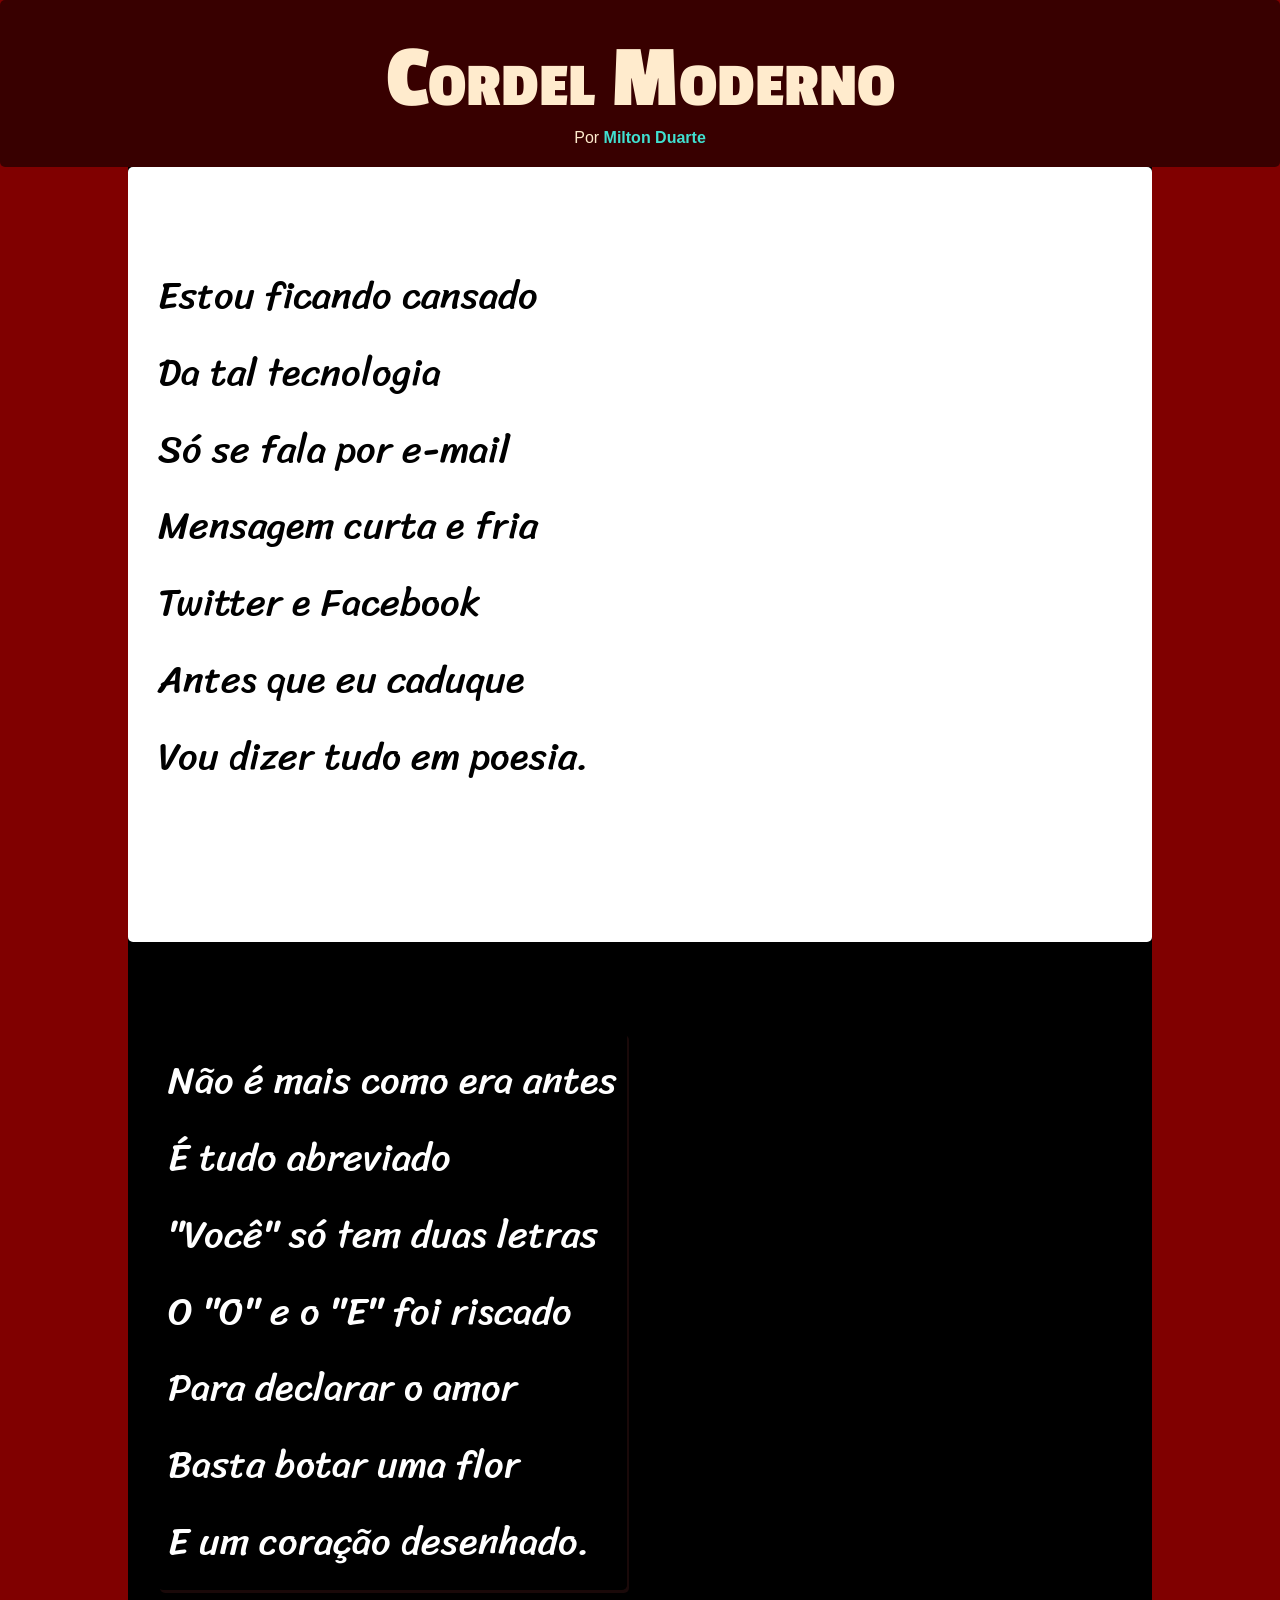
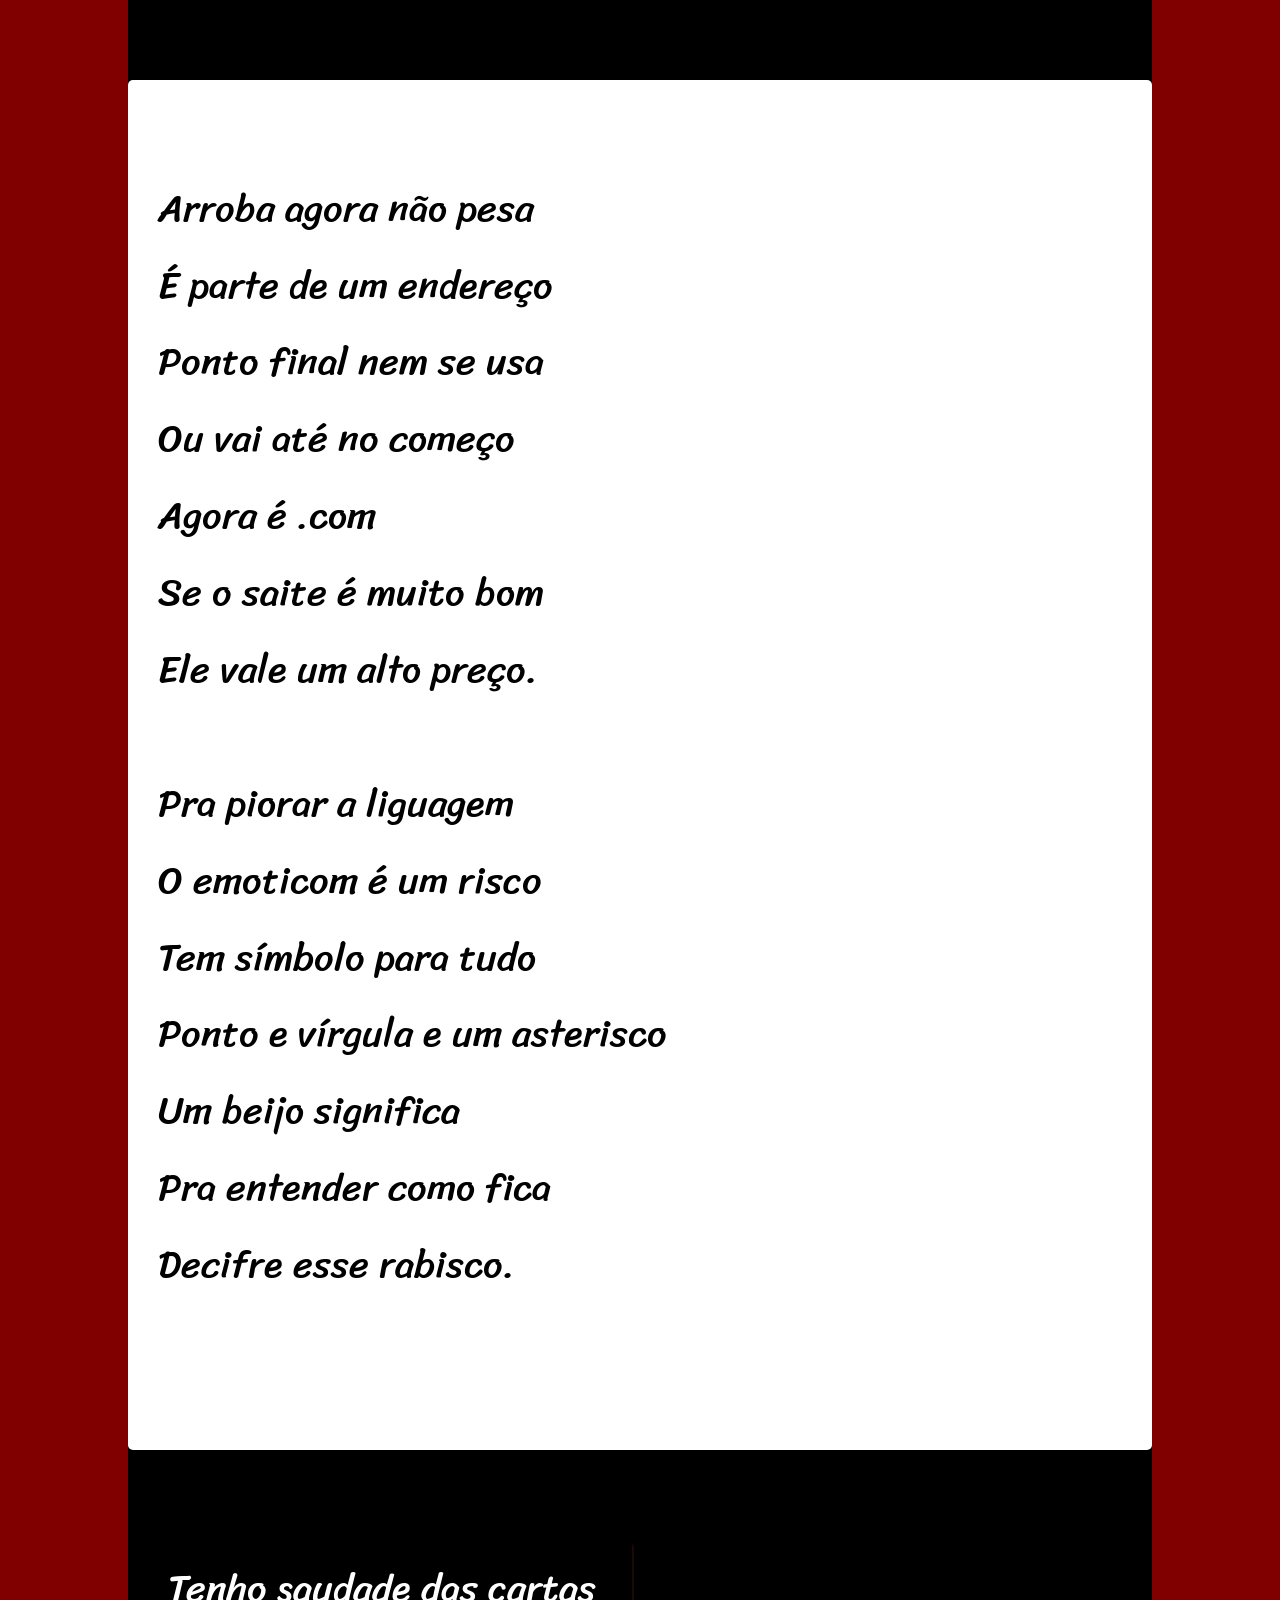
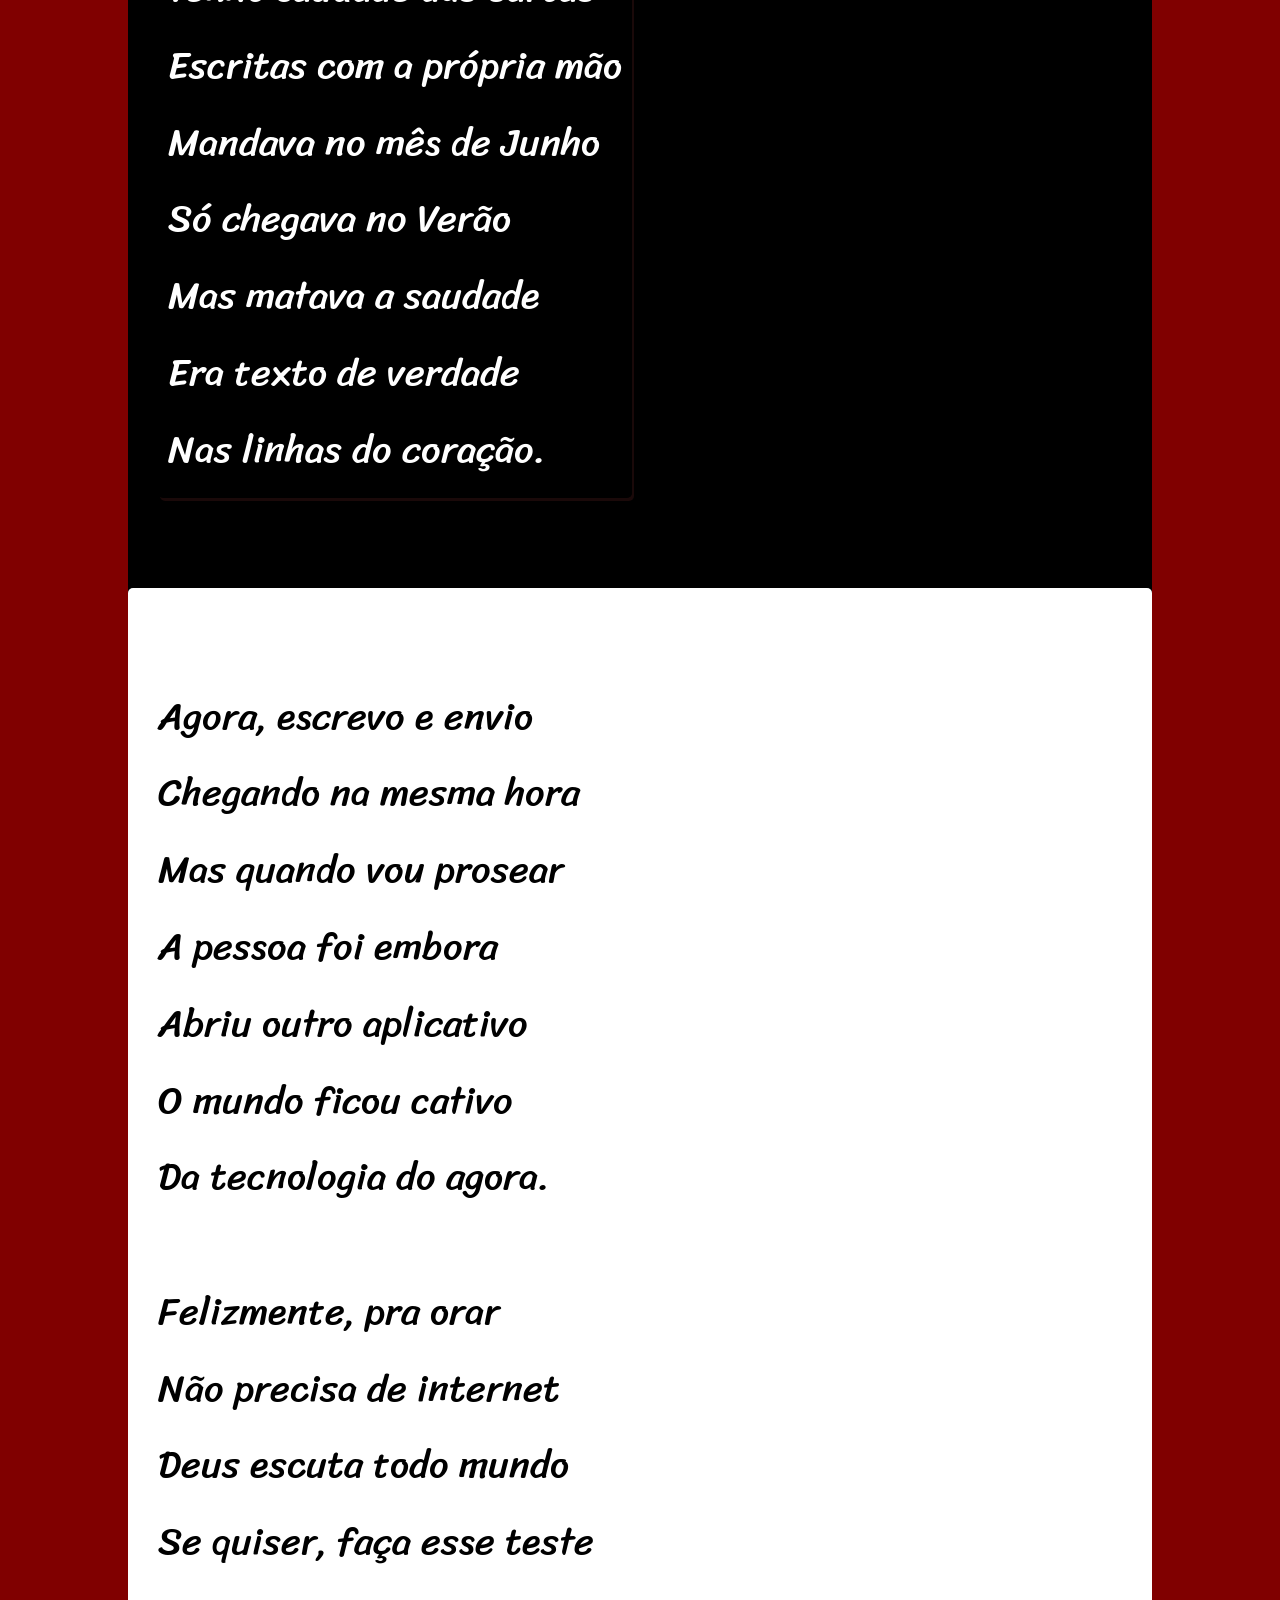
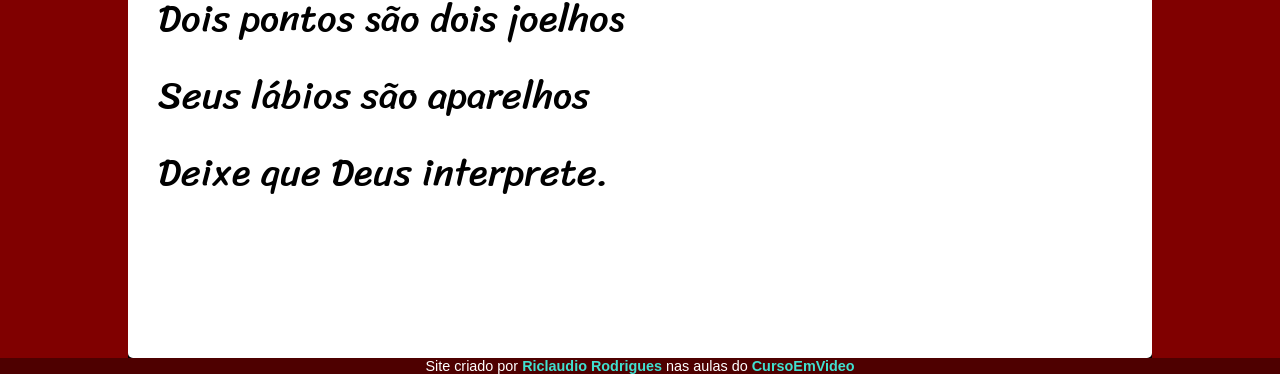
<file: index.html>
<!DOCTYPE html>
<html lang="pt-br">
<head>
    <meta charset="UTF-8">
    <meta http-equiv="X-UA-Compatible" content="IE=edge">
    <meta name="viewport" content="width=device-width, initial-scale=1.0">
    <title>Cordel moderno</title>
    <link rel="stylesheet" href="estilo/style.css">
</head>
<body> 
    <header>
        <h1>
            Cordel Moderno
        </h1>
        <p>
             Por <a href="https://www.pensador.com/autor/milton_duarte/" target="_blank">Milton Duarte</a>
        </p>
    </header>
<div>
    <section class="normal">
        <p>
            Estou ficando cansado<br>
            Da tal tecnologia<br>
            Só se fala por e-mail<br>
            Mensagem curta e fria<br>
            Twitter e Facebook<br>
            Antes que eu caduque<br>
            Vou dizer tudo em poesia.<br>
        </p>
    </section>

    <section class="imagem" id="img02">
        <p>
            Não é mais como era antes<br>
            É tudo abreviado<br>
            "Você" só tem duas letras<br>
            O "O" e o "E" foi riscado<br>
            Para declarar o amor<br>
            Basta botar uma flor<br>
            E um coração desenhado.<br>
        </p>
    </section>
                    
    <section class="normal">
        <p>
            Arroba agora não pesa<br>
            É parte de um endereço<br>
            Ponto final nem se usa<br>
            Ou vai até no começo<br>
            Agora é .com<br>
            Se o saite é muito bom<br>
            Ele vale um alto preço.<br>
        </p>

        <p>
            Pra piorar a liguagem<br>
            O emoticom é um risco<br>
            Tem símbolo para tudo<br>
            Ponto e vírgula e um asterisco<br>
            Um beijo significa<br>
            Pra entender como fica<br>
            Decifre esse rabisco.<br>
        </p>
    </section>

    <section class="imagem" id="img01">
        <p>
            Tenho saudade das cartas<br>
            Escritas com a própria mão<br>
            Mandava no mês de Junho<br>
            Só chegava no Verão<br>
            Mas matava a saudade<br>
            Era texto de verdade<br>
            Nas linhas do coração.<br>
        </p>
    </section>

    <section class="normal">
        <p>
            Agora, escrevo e envio<br>
            Chegando na mesma hora<br>
            Mas quando vou prosear<br>
            A pessoa foi embora<br>
            Abriu outro aplicativo<br>
            O mundo ficou cativo<br>
            Da tecnologia do agora.<br>
        </p>

        <p>
            Felizmente, pra orar<br>
            Não precisa de internet<br>
            Deus escuta todo mundo<br>
            Se quiser, faça esse teste<br>
            Dois pontos são dois joelhos<br>
            Seus lábios são aparelhos<br>
            Deixe que Deus interprete.<br>
        </p>
    </section>
</div>
    <footer>
        <p> Site criado por <a href="https://github.com/riclaudiosr" target="_blank"> Riclaudio Rodrigues </a> nas aulas do <a href="https://www.cursoemvideo.com/" target="_blank">CursoEmVideo</a></p>
    </footer>
</body>
</html>
</file>
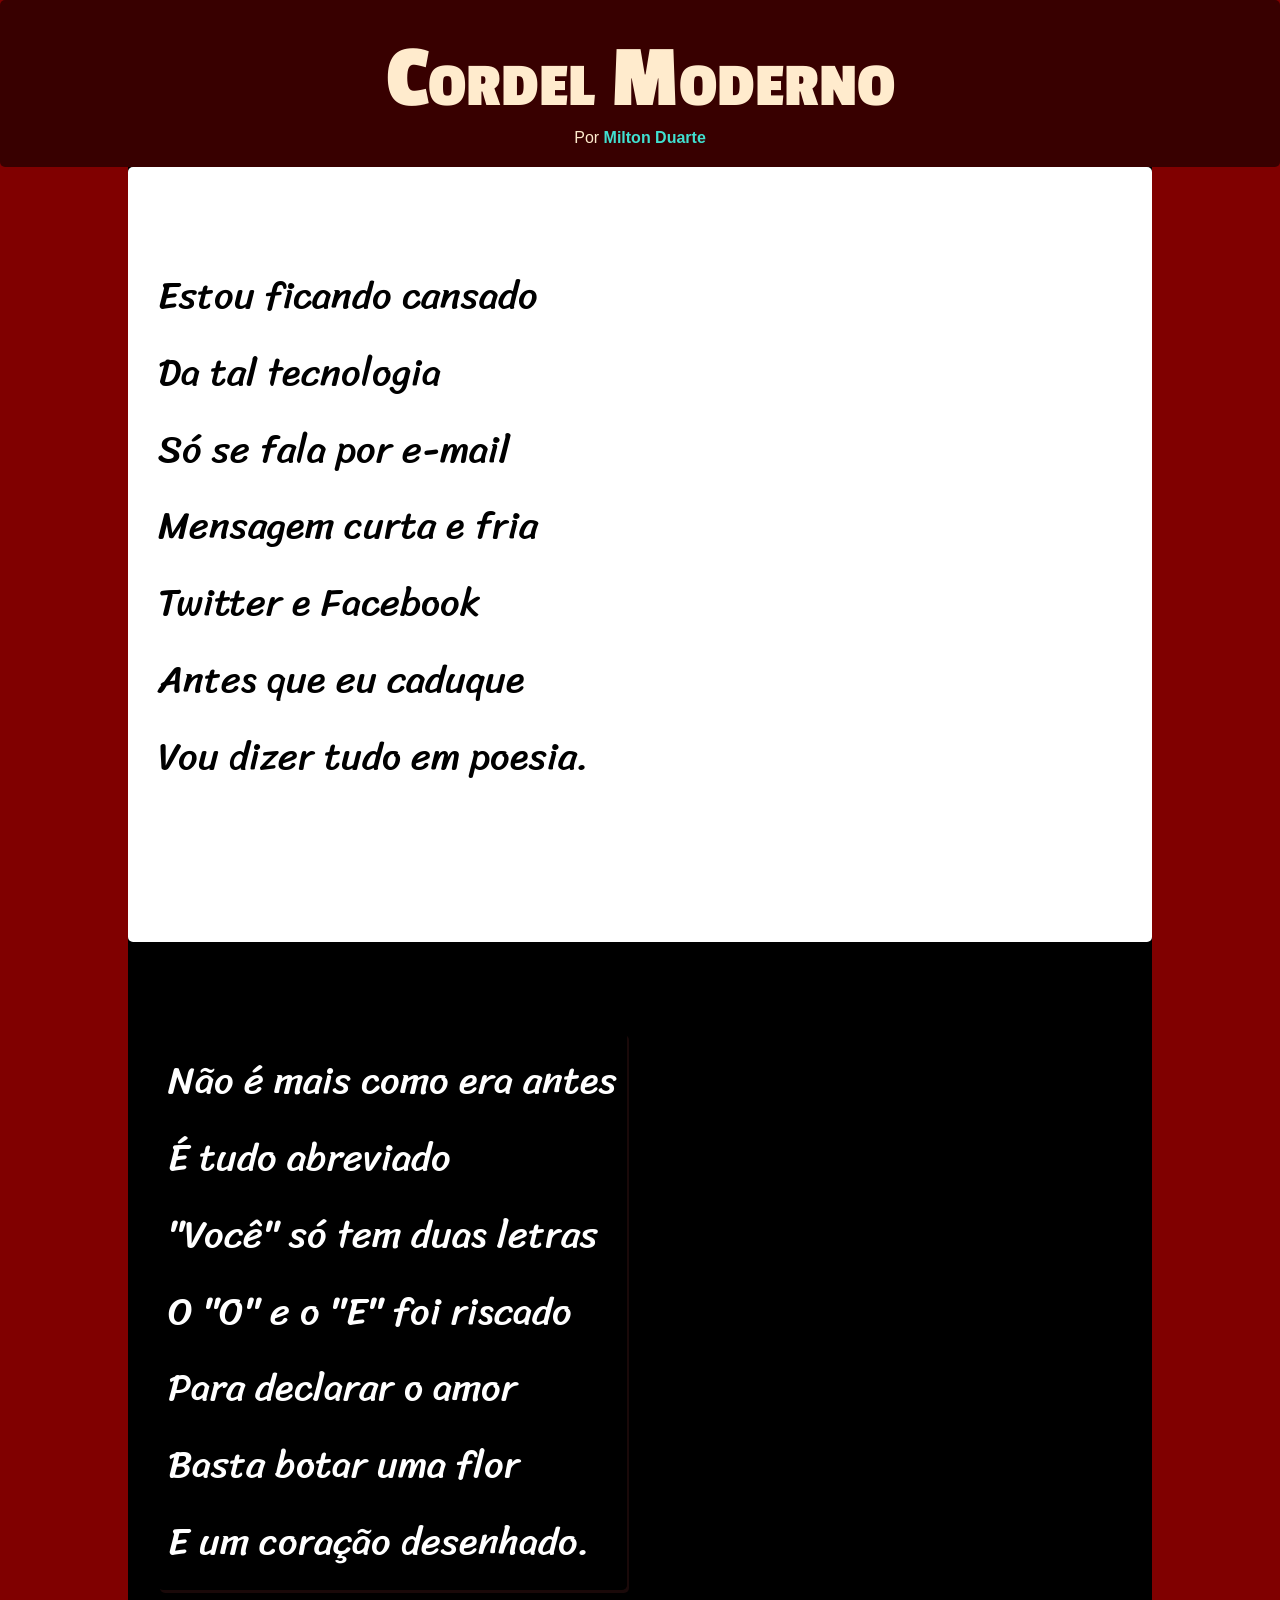
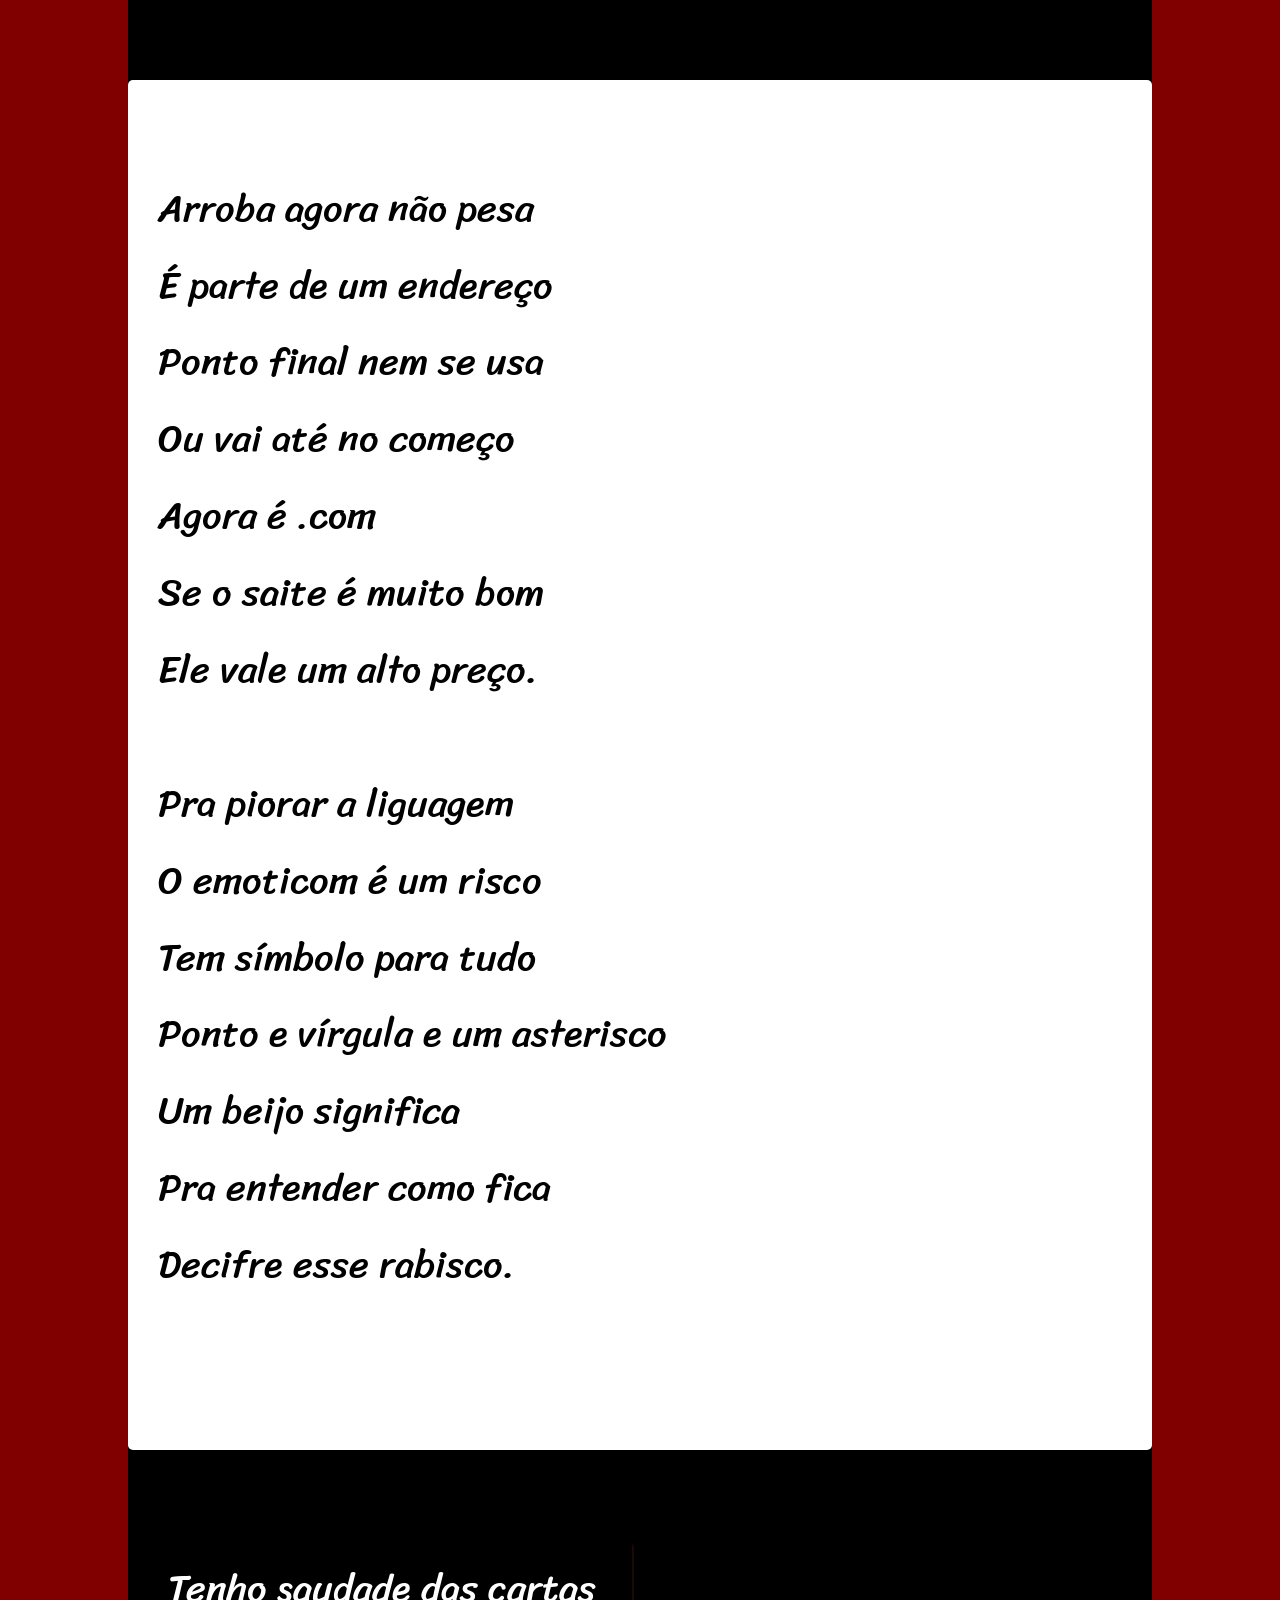
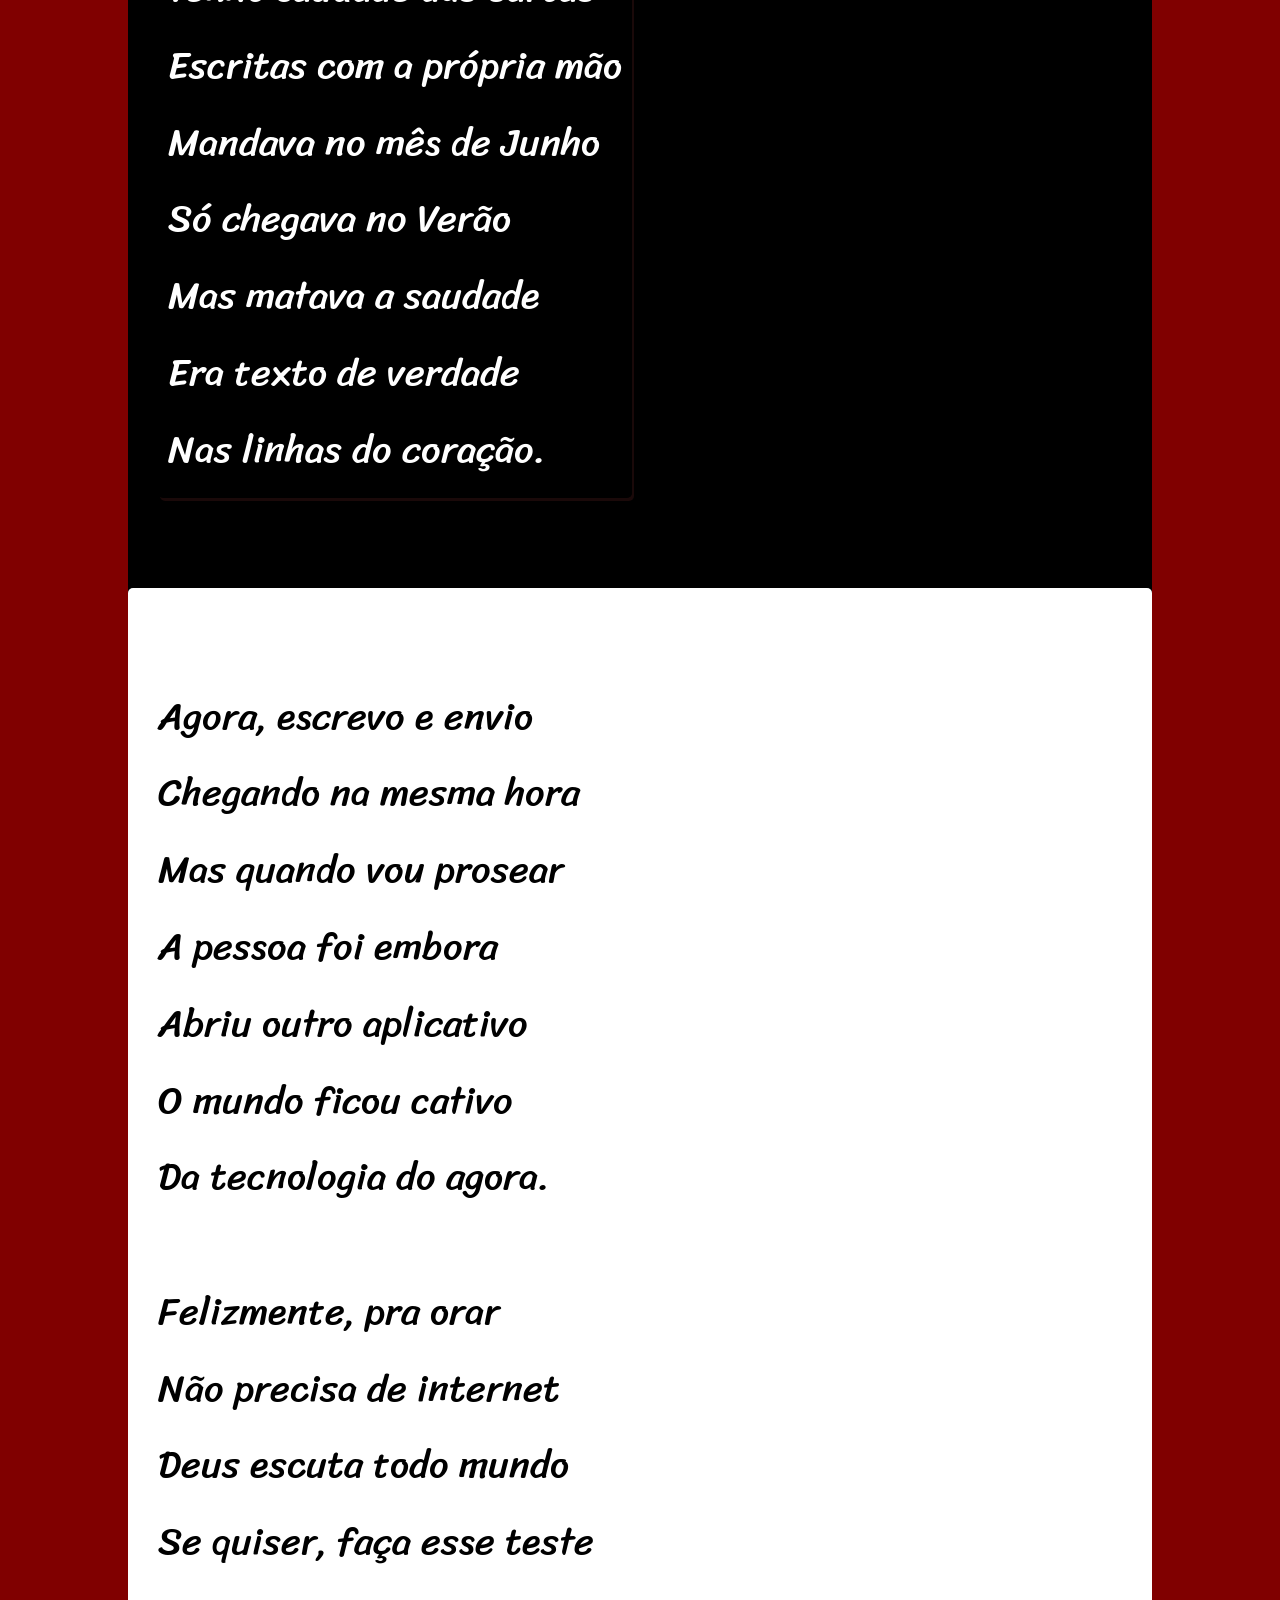
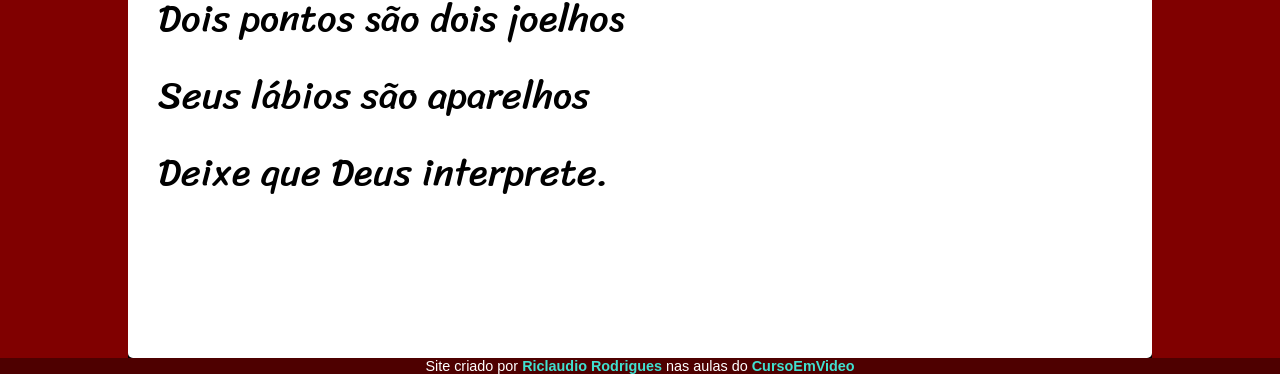
<file: site.html>
<!DOCTYPE html>
<html lang="pt-br">
<head>
    <meta charset="UTF-8">
    <meta http-equiv="X-UA-Compatible" content="IE=edge">
    <meta name="viewport" content="width=device-width, initial-scale=1.0">
    <title>Cordel moderno</title>
    <link rel="stylesheet" href="estilo/style.css">
</head>
<body> 
    <header>
        <h1>
            Cordel Moderno
        </h1>
        <p>
             Por <a href="https://www.pensador.com/autor/milton_duarte/" target="_blank">Milton Duarte</a>
        </p>
    </header>
<div>
    <section class="normal">
        <p>
            Estou ficando cansado<br>
            Da tal tecnologia<br>
            Só se fala por e-mail<br>
            Mensagem curta e fria<br>
            Twitter e Facebook<br>
            Antes que eu caduque<br>
            Vou dizer tudo em poesia.<br>
        </p>
    </section>

    <section class="imagem" id="img02">
        <p>
            Não é mais como era antes<br>
            É tudo abreviado<br>
            "Você" só tem duas letras<br>
            O "O" e o "E" foi riscado<br>
            Para declarar o amor<br>
            Basta botar uma flor<br>
            E um coração desenhado.<br>
        </p>
    </section>

    <section class="normal">
        <p>
            Arroba agora não pesa<br>
            É parte de um endereço<br>
            Ponto final nem se usa<br>
            Ou vai até no começo<br>
            Agora é .com<br>
            Se o saite é muito bom<br>
            Ele vale um alto preço.<br>
        </p>

        <p>
            Pra piorar a liguagem<br>
            O emoticom é um risco<br>
            Tem símbolo para tudo<br>
            Ponto e vírgula e um asterisco<br>
            Um beijo significa<br>
            Pra entender como fica<br>
            Decifre esse rabisco.<br>
        </p>
    </section>

    <section class="imagem" id="img01">
        <p>
            Tenho saudade das cartas<br>
            Escritas com a própria mão<br>
            Mandava no mês de Junho<br>
            Só chegava no Verão<br>
            Mas matava a saudade<br>
            Era texto de verdade<br>
            Nas linhas do coração.<br>
        </p>
    </section>

    <section class="normal">
        <p>
            Agora, escrevo e envio<br>
            Chegando na mesma hora<br>
            Mas quando vou prosear<br>
            A pessoa foi embora<br>
            Abriu outro aplicativo<br>
            O mundo ficou cativo<br>
            Da tecnologia do agora.<br>
        </p>

        <p>
            Felizmente, pra orar<br>
            Não precisa de internet<br>
            Deus escuta todo mundo<br>
            Se quiser, faça esse teste<br>
            Dois pontos são dois joelhos<br>
            Seus lábios são aparelhos<br>
            Deixe que Deus interprete.<br>
        </p>
    </section>
</div>
    <footer>
        <p> Site criado por <a href="https://github.com/riclaudiosr" target="_blank"> Riclaudio Rodrigues </a> nas aulas do <a href="https://www.cursoemvideo.com/" target="_blank">CursoEmVideo</a></p>
    </footer>
</body>
</html>
</file>
<file: estilo/style.css>
@charset "UTF-8";

@import url('https://fonts.googleapis.com/css2?family=Passion+One&display=swap');
@import url('https://fonts.googleapis.com/css2?family=Passion+One&family=Sriracha&display=swap');

:root{
    --fonte1: Verdana, Geneva, Tahoma, sans-serif;
    --fonte2: 'Passion One', cursive;
    --fonte3: 'Sriracha', cursive;
}
*{
    margin: 0px;
    padding: 0px;
}body{
    min-height: 98vw;
    background-color:maroon;
    font-family: var(--fonte1);

}
div{
    background-color:black;
    margin: 0px 10vw;
}
header{
    background-color:rgba(0, 0, 0, 0.565);
    color: blanchedalmond;
    text-align: center;
    border-radius: 5px;
}
header > h1{
    padding-top:30px;
    font-variant: small-caps;
    font-family: var(--fonte2);
    font-size: 7vw;
}
header > p{
    padding-bottom: 20px;
}
a{
    color:turquoise;
    text-decoration: none;
    font-weight: bolder;
}
header a:hover, footer a:hover {
    text-decoration: underline;
    color: white;
}
section {
    padding-top: 10vh;
    padding-bottom: 10vh;
    line-height: 2em;
    padding-left: 30px;
    font-family: var(--fonte3);
    font-size: 3.0vw;
}
section > p{
    padding-bottom: 1.5em;
}
section.normal{
    background-color: white;
    color: rgb(0, 0, 0);
    border-radius: 5px;
}
section.imagem{
    background-color: rgba(71, 70, 70, 0.863);
    color: white;
    background-size: cover;
    background-attachment: fixed;
    box-shadow: inset 6px 6px 13px 0px rgba(0, 0, 0, 0.571) ;
}
section.imagem > p{
    background-color: rgba(0, 0, 0, 0.279);
    display: inline-block;
    padding: 10px;
    box-shadow: 2px 3px rgba(96, 33, 33, 0.272);
    border-radius: 5px;
}
section#img01{
background-image: url('../imagens/background001.jpg');
background-position: right center;
background-size: cover;
}
section#img02{
background-image: url('../imagens/background002.jpg');
background-position: right center;
background-size: cover;
}
footer{
    background-color: rgba(0, 0, 0, 0.395);
    color: white;
    text-align: center;
    font-size: 1.6vh;
}
</file>
